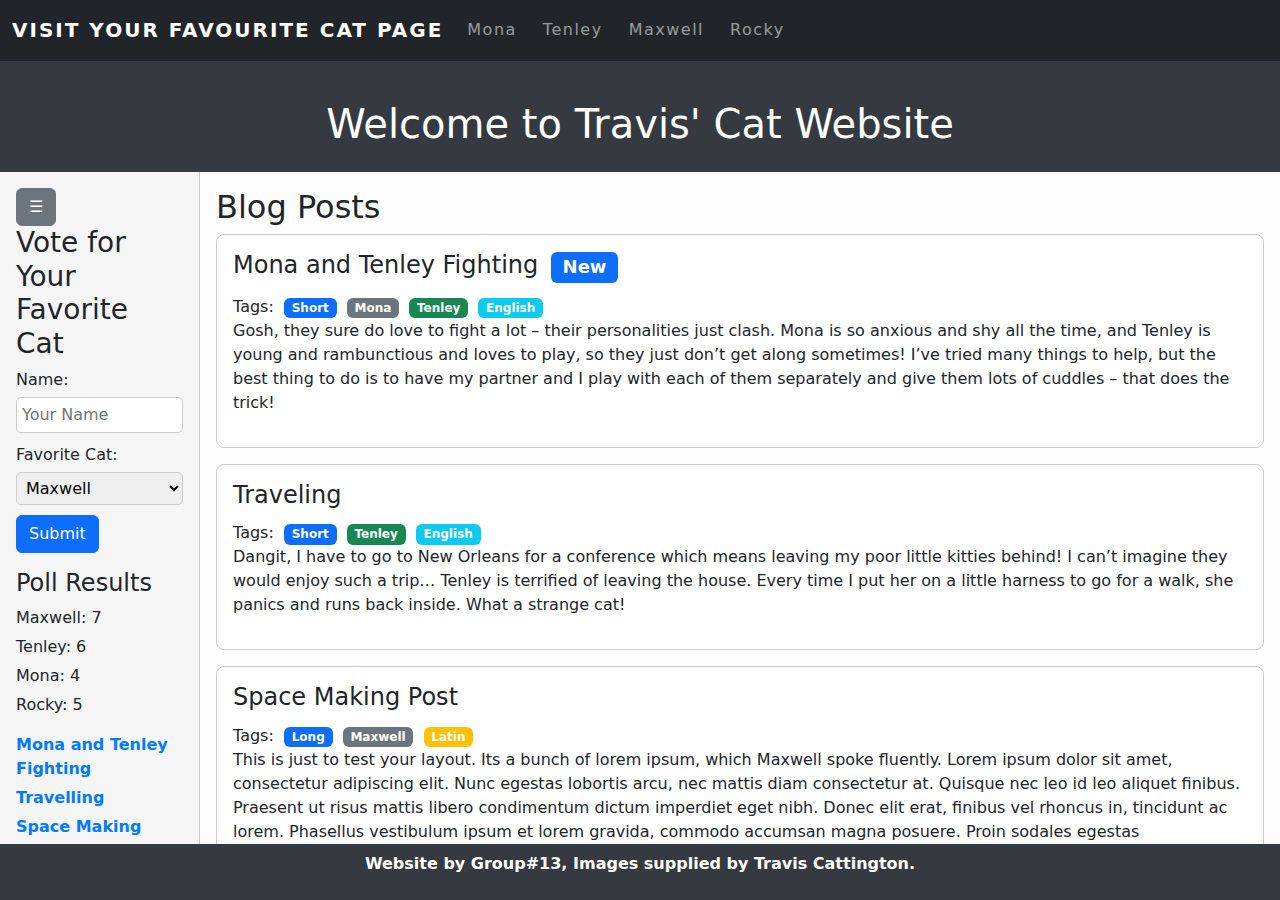
<file: index.html>
<!DOCTYPE html>
<html lang="en">
<head>
    <meta charset="UTF-8">
    <meta name="viewport" content="width=device-width, initial-scale=1.0">
    <title>Travis' Cats</title>
    <link rel="stylesheet" href="css/index.css"> <!-- css file for styling-->
    <link href="https://cdn.jsdelivr.net/npm/bootstrap@5.3.3/dist/css/bootstrap.min.css" rel="stylesheet" integrity="sha384-QWTKZyjpPEjISv5WaRU9OFeRpok6YctnYmDr5pNlyT2bRjXh0JMhjY6hW+ALEwIH" crossorigin="anonymous">
</head>
<body>
    <header>
        <h1>Welcome to Travis' Cat Website</h1>     
    </header>
    <aside class="sidebar">
        <!-- Sidebar Toggle Button -->
        <button class="btn btn-secondary toggle-btn" type="button" data-bs-toggle="collapse" data-bs-target="#sidebarContent" aria-expanded="false" aria-controls="sidebarContent">
            ☰
        </button>
        <!-- Sidebar Content -->
        <div id="sidebarContent" class="collapse show">
            <form id="poll-form">
                <h3>Vote for Your Favorite Cat</h3>
                <label for="user-name">Name:</label>
                <input type="text" id="user-name" placeholder="Your Name">
                <label for="favorite-cat">Favorite Cat:</label>
                <select id="favorite-cat">
                    <option value="Maxwell">Maxwell</option>
                    <option value="Tenley">Tenley</option>
                    <option value="Mona">Mona</option>
                    <option value="Rocky">Rocky</option>
                </select>
                <button type="button" class="btn btn-primary" onclick="submitPoll()">Submit</button>
            </form>
            <div id="message-box"></div>
            <div id="poll-results">
                <h4>Poll Results</h4>
                <ul id="results-list"></ul>
            </div>
            <nav class="main-navigation" aria-label="Main Navigation">
                <ul>
                    <li><a href="#blog">Mona and Tenley Fighting</a></li>
                    <li><a href="#travelling">Travelling</a></li>
                    <li><a href="#space">Space Making Post</a></li>
                </ul>
            </nav>
        </div>
    </aside>
    
    <main class="content">
        <!-- navbar -->
        <nav class="navbar navbar-expand-lg navbar-dark bg-dark fixed-top  ">
            <div class="container-fluid">
              <a class="navbar-brand" href="#">VISIT YOUR FAVOURITE CAT PAGE</a>
              <button class="navbar-toggler" type="button" data-bs-toggle="collapse" data-bs-target="#navbarSupportedContent" aria-controls="navbarSupportedContent" aria-expanded="false" aria-label="Toggle navigation">
                <span class="navbar-toggler-icon"></span>
              </button>
              <div class="collapse navbar-collapse" id="navbarSupportedContent">
                <ul class="navbar-nav me-auto mb-2 mb-lg-0">
                  <li class="nav-item">
                    <a href="mona.html" class="button  nav-link">Mona</a>
                  </li>
                  <li class="nav-item">
                    <a href="tenley.html" class="button  nav-link">Tenley</a>
                  </li>
                  <li class="nav-item">
                    <a href="maxwell.html" class="button nav-link">Maxwell</a>
                  </li>
                  <li class="nav-item">
                    <a href="rocky.html" class="button  nav-link">Rocky</a>
                  </li>
                </ul>
              </div>
            </div>
          </nav>
        <!-- main content -->  
        <section id="blog">
        <h2>Blog Posts</h2>
        <article class="post">
            <h3>Mona and Tenley Fighting <span class="badge bg-primary">New</span></h3>
            <div >
                Tags: 
                <span class="badge bg-primary">Short</span>
                <span class="badge bg-secondary">Mona</span>
                <span class="badge bg-success">Tenley</span>
                <span class="badge bg-info">English</span>
            </div>
            <p>Gosh, they sure do love to fight a lot – their personalities just clash. Mona is so anxious and shy all the time, and Tenley is young and rambunctious and loves to play, so they just don’t get along sometimes! I’ve tried many things to help, but the best thing to do is to have my partner and I play with each of them separately and give them lots of cuddles – that does the trick!</p>
        </article>
    </section>
    <section id="travelling"> 
        <div class="post">
            <h3>Traveling</h3>
            <div >
                Tags: 
                <span class="badge bg-primary">Short</span>
                <span class="badge bg-success">Tenley</span>
                <span class="badge bg-info">English</span>
            </div>
            <p>Dangit, I have to go to New Orleans for a conference which means leaving my poor little kitties behind! I can’t imagine they would enjoy such a trip… Tenley is terrified of leaving the house. Every time I put her on a little harness to go for a walk, she panics and runs back inside. What a strange cat!</p>
        </div>
    </section> 
    <section id="space">
        <div class="post">
            <h3>Space Making Post</h3>
            <div class="blog-tags">
                Tags: 
                <span class="badge bg-primary">Long</span>
                <span class="badge bg-secondary">Maxwell</span>
                <span class="badge bg-warning">Latin</span>
            </div>
            <p>This is just to test your layout. Its a bunch of lorem ipsum, which Maxwell spoke fluently.
                Lorem ipsum dolor sit amet, consectetur adipiscing elit. Nunc egestas lobortis arcu, nec mattis diam consectetur at. Quisque nec leo id leo aliquet finibus. Praesent ut risus mattis libero condimentum dictum imperdiet eget nibh. Donec elit erat, finibus vel rhoncus in, tincidunt ac lorem. Phasellus vestibulum ipsum et lorem gravida, commodo accumsan magna posuere. Proin sodales egestas pellentesque. Pellentesque habitant morbi tristique senectus et netus et malesuada fames ac turpis egestas. Etiam a nibh at est condimentum porttitor ut quis est. Donec accumsan lobortis purus, eget rhoncus tellus varius lacinia. Suspendisse potenti. Sed mollis egestas tempus. Duis a lectus libero. Nam sed est turpis. Nunc justo arcu, feugiat quis elit eu, cursus euismod mi. Curabitur rutrum nisl libero, in elementum neque volutpat euismod. Mauris semper sollicitudin purus nec tempus.
                Ut mattis nulla sem, ac tristique est aliquam et. Maecenas lorem velit, ornare quis aliquam sed, viverra vitae diam. Duis et sem mi. Praesent pretium nisi interdum, ullamcorper nisl non, pharetra orci. Vestibulum ante ipsum primis in faucibus orci luctus et ultrices posuere cubilia curae; Integer ullamcorper sit amet quam ac tincidunt. Proin eget faucibus nisi. Donec finibus facilisis felis non consectetur. Aliquam quis volutpat tellus, vitae condimentum urna. Praesent vitae augue fringilla, pretium eros vel, ultrices lectus.
                Nunc eleifend mauris quam, sed vulputate ante semper vitae. Interdum et malesuada fames ac ante ipsum primis in faucibus. Curabitur varius ex et ante viverra, vel fringilla quam luctus. Lorem ipsum dolor sit amet, consectetur adipiscing elit. Donec quis libero non purus hendrerit tempor. Nullam libero ante, dictum et eros nec, iaculis tempus dolor. Praesent sit amet mollis velit. Suspendisse aliquet convallis sapien, ut pretium magna iaculis vitae. Donec lobortis nibh et lorem pellentesque luctus.
                Duis et augue laoreet, pellentesque metus in, bibendum nulla. Fusce ut ante leo. Sed ullamcorper felis at eros facilisis, nec dignissim eros lobortis. Pellentesque nec luctus lorem, sit amet facilisis sapien. Vivamus et massa tempor, mollis risus sit amet, elementum ipsum. Aliquam massa quam, maximus vitae congue ac, pretium a sapien. Nullam faucibus neque a libero feugiat pharetra. In quis turpis eu metus pharetra volutpat. Mauris nisi felis, hendrerit sit amet erat at, interdum lobortis nisi. Maecenas at nulla at eros varius vehicula. Mauris mollis sem orci, vel fermentum dui aliquet a. Etiam tristique sit amet velit eget iaculis. In ultrices volutpat dignissim. In mollis eros at ipsum convallis tempor. Fusce at orci ac mi elementum sollicitudin.</p>
        </div>
    </section>
    </main>
    <!-- footer -->
    <footer>
        <p>Website by Group#13, Images supplied by Travis Cattington.</p>
    </footer>
    <script src="js/index.js"></script> <!-- javascript file-->
    <script src="https://cdn.jsdelivr.net/npm/bootstrap@5.3.3/dist/js/bootstrap.bundle.min.js"></script>

</body>
</html>
</file>
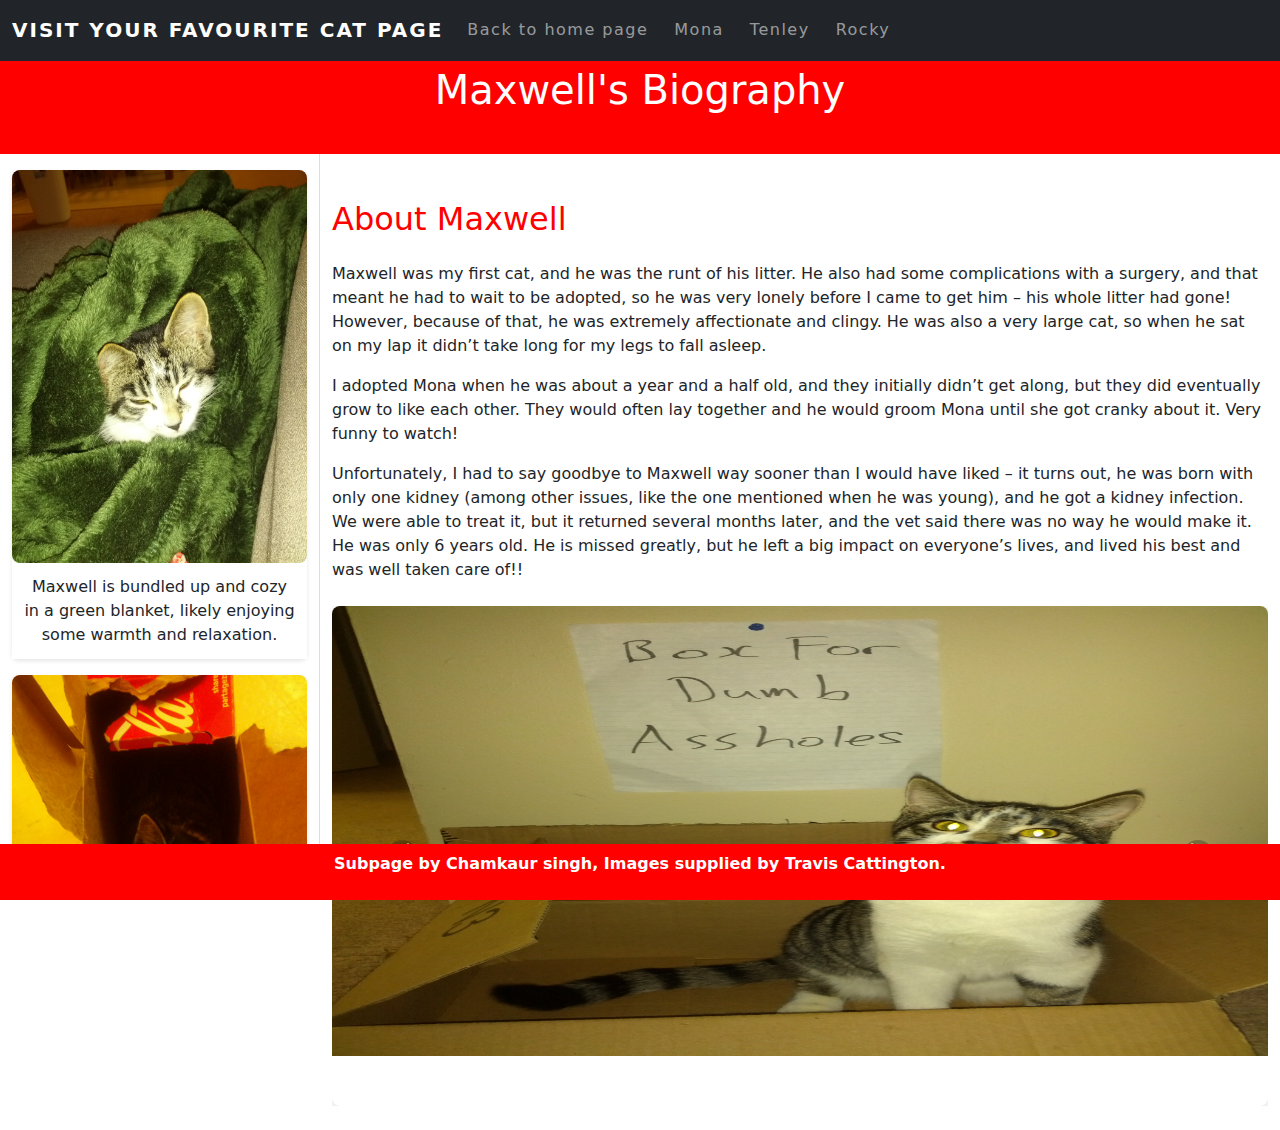
<file: maxwell.html>
<!DOCTYPE html>
<html lang="en">
<head>
    <meta charset="UTF-8">
    <meta name="viewport" content="width=device-width, initial-scale=1.0">
    <title>Maxwell's Biography</title>
    <link rel="stylesheet" href="css/maxwell.css">
    <link href="https://cdn.jsdelivr.net/npm/bootstrap@5.3.3/dist/css/bootstrap.min.css" rel="stylesheet" integrity="sha384-QWTKZyjpPEjISv5WaRU9OFeRpok6YctnYmDr5pNlyT2bRjXh0JMhjY6hW+ALEwIH" crossorigin="anonymous">
</head>
<body>
    <header >
        <h1 class="text-center text-white py-3">Maxwell's Biography</h1>
    </header>
    <div class="container-fluid ">
        <div class="row">
            <!-- Sidebar -->
            <aside class="col-3 col-md-3 sidebar">
                <div class="card mb-3">
                    <img src="images/Maxwell/maxwell1.jpg" class="card-img-top" alt="Maxwell is bundled up and cozy in a green blanket.">
                    <div class="card-body">
                        <p class="card-text">Maxwell is bundled up and cozy in a green blanket, likely enjoying some warmth and relaxation.</p>
                    </div>
                </div>
                <div class="card mb-3">
                    <img src="images/Maxwell/maxwell2.jpg" class="card-img-top" alt=" Maxwell is inside a soda box, probably playing or hiding.">
                    <div class="card-body">
                        <p class="card-text">Maxwell is inside a soda box, probably playing or hiding. Cats love exploring small, enclosed spaces for fun and comfort.</p>
                    </div>
                </div>
                <div class="card mb-3">
                    <img src="images/Maxwell/maxwell3.jpg" class="card-img-top" alt="Maxwell is lying in a sink ">
                    <div class="card-body">
                        <p class="card-text">Maxwell is lying in a sink while interacting with an object (possibly a brush or wooden piece) being offered by a hand.</p>
                    </div>
                </div>
            </aside>

            <!-- Main Content -->
            <main class="col-9 col-md-9">
                <!--navbar -->
                <nav class="navbar navbar-expand-lg navbar-dark bg-dark fixed-top  ">
                    <div class="container-fluid">
                      <a class="navbar-brand" href="#">VISIT YOUR FAVOURITE CAT PAGE</a>
                      <button class="navbar-toggler" type="button" data-bs-toggle="collapse" data-bs-target="#navbarSupportedContent" aria-controls="navbarSupportedContent" aria-expanded="false" aria-label="Toggle navigation">
                        <span class="navbar-toggler-icon"></span>
                      </button>
                      <div class="collapse navbar-collapse" id="navbarSupportedContent">
                        <ul class="navbar-nav me-auto mb-2 mb-lg-0">
                            <li class="nav-item">
                                <a href="index.html" class="button  nav-link">Back to home page</a>
                              </li>
                          <li class="nav-item">
                            <a href="mona.html" class="button nav-link">Mona</a>
                          </li>
                          <li class="nav-item">
                            <a href="tenley.html" class="button nav-link">Tenley</a>
                          </li>
                          <li class="nav-item">
                            <a href="rocky.html" class="button  nav-link">Rocky</a>
                          </li>
                        </ul>
                      </div>
                    </div>
                  </nav>
                <section class="mb-4">
                    <h2>About Maxwell</h2>
                    <p>Maxwell was my first cat, and he was the runt of his litter. He also had some complications with a surgery, and that meant he had to wait to be adopted, so he was very lonely before I came to get him – his whole litter had gone! However, because of that, he was extremely affectionate and clingy. He was also a very large cat, so when he sat on my lap it didn’t take long for my legs to fall asleep.</p>
                    <p>I adopted Mona when he was about a year and a half old, and they initially didn’t get along, but they did eventually grow to like each other. They would often lay together and he would groom Mona until she got cranky about it. Very funny to watch!</p>
                    <p>Unfortunately, I had to say goodbye to Maxwell way sooner than I would have liked – it turns out, he was born with only one kidney (among other issues, like the one mentioned when he was young), and he got a kidney infection. We were able to treat it, but it returned several months later, and the vet said there was no way he would make it. He was only 6 years old. He is missed greatly, but he left a big impact on everyone’s lives, and lived his best and was well taken care of!!</p>
                </section>

                <!-- Bootstrap Carousel -->
                <div id="monaCarousel" class="carousel slide" data-bs-ride="carousel">
                    <div class="carousel-inner">
                        <div class="carousel-item active">
                            <img src="images/Maxwell/maxwell4.jpg" class="d-block w-100" alt="Maxwell is sitting in a cardboard box beneath a humorous sign">
                        </div>
                        <div class="carousel-item">
                            <img src="images/Maxwell/maxwell5.jpg" class="d-block w-100" alt="Maxwell is peeking its head out of a hole in a cardboard box.">
                        </div>
                        <div class="carousel-item">
                            <img src="images/Maxwell/maxwell6.jpg" class="d-block w-100" alt="Maxwell is sitting on the floor near a wall, looking calm and possibly observing its surroundings.">
                        </div>
                    </div>
                    <button class="carousel-control-prev" type="button" data-bs-target="#monaCarousel" data-bs-slide="prev">
                        <span class="carousel-control-prev-icon" aria-hidden="true"></span>
                        <span class="visually-hidden">Previous</span>
                    </button>
                    <button class="carousel-control-next" type="button" data-bs-target="#monaCarousel" data-bs-slide="next">
                        <span class="carousel-control-next-icon" aria-hidden="true"></span>
                        <span class="visually-hidden">Next</span>
                    </button>
                </div>
            </main>
        </div>
    </div>
<!--footer -->
    <footer class="text-white text-center py-2">
        <p>Subpage by Chamkaur singh, Images supplied by Travis Cattington.</p>
    </footer>
    <script src="https://cdn.jsdelivr.net/npm/bootstrap@5.3.3/dist/js/bootstrap.bundle.min.js"></script>
</body>
</html>
</file>
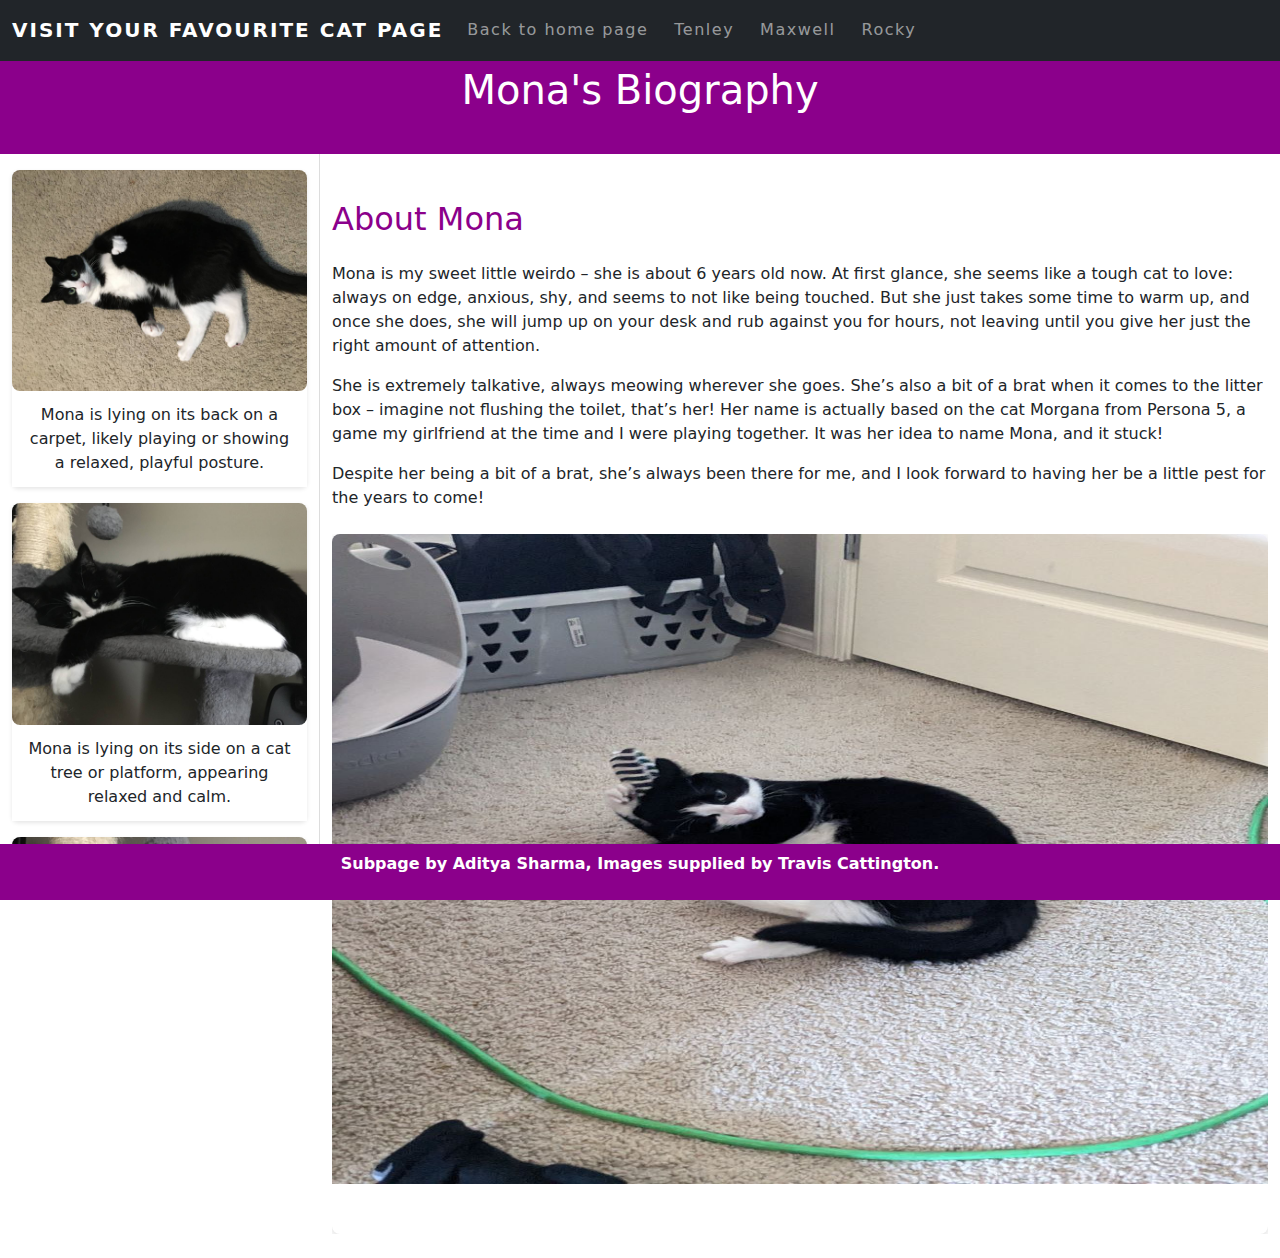
<file: mona.html>
<!DOCTYPE html>
<html lang="en">
<head>
    <meta charset="UTF-8">
    <meta name="viewport" content="width=device-width, initial-scale=1.0">
    <title>Mona's Biography</title>
    <link rel="stylesheet" href="css/mona.css">
    <link href="https://cdn.jsdelivr.net/npm/bootstrap@5.3.3/dist/css/bootstrap.min.css" rel="stylesheet" integrity="sha384-QWTKZyjpPEjISv5WaRU9OFeRpok6YctnYmDr5pNlyT2bRjXh0JMhjY6hW+ALEwIH" crossorigin="anonymous">
</head>
<body>
    <header >
        <h1 class="text-center text-white py-3">Mona's Biography</h1>
    </header>
    <div class="container-fluid ">
        <div class="row">
            <!-- Sidebar -->
            <aside class="col-3 col-md-3 sidebar">
                <div class="card mb-3">
                    <img src="images/Mona/mona1.jpg" class="card-img-top" alt="Mona is lying on its back on a carpet">
                    <div class="card-body">
                        <p class="card-text">Mona is lying on its back on a carpet, likely playing or showing a relaxed, playful posture.</p>
                    </div>
                </div>
                <div class="card mb-3">
                    <img src="images/Mona/mona2.jpg" class="card-img-top" alt="Mona is lying on its side on a cat tree or platform">
                    <div class="card-body">
                        <p class="card-text">Mona is lying on its side on a cat tree or platform, appearing relaxed and calm.</p>
                    </div>
                </div>
                <div class="card mb-3">
                    <img src="images/Mona/mona3.jpg" class="card-img-top" alt="Mona is resting its head on the surface of the cat tree.">
                    <div class="card-body">
                        <p class="card-text">Mona is resting its head on the surface of the cat tree. It looks very relaxed, possibly sleepy or just chilling.</p>
                    </div>
                </div>
            </aside>

            <!-- Main Content -->
            <main class="col-9 col-md-9">
                <!--navbar -->
                <nav class="navbar navbar-expand-lg navbar-dark bg-dark fixed-top  ">
                    <div class="container-fluid">
                      <a class="navbar-brand" href="#">VISIT YOUR FAVOURITE CAT PAGE</a>
                      <button class="navbar-toggler" type="button" data-bs-toggle="collapse" data-bs-target="#navbarSupportedContent" aria-controls="navbarSupportedContent" aria-expanded="false" aria-label="Toggle navigation">
                        <span class="navbar-toggler-icon"></span>
                      </button>
                      <div class="collapse navbar-collapse" id="navbarSupportedContent">
                        <ul class="navbar-nav me-auto mb-2 mb-lg-0">
                          <li class="nav-item">
                            <a href="index.html" class="button  nav-link">Back to home page</a>
                          </li>
                          <li class="nav-item">
                            <a href="tenley.html" class="button  nav-link">Tenley</a>
                          </li>
                          <li class="nav-item">
                            <a href="maxwell.html" class="button  nav-link">Maxwell</a>
                          </li>
                          <li class="nav-item">
                            <a href="rocky.html" class="button  nav-link">Rocky</a>
                          </li>
                        </ul>
                      </div>
                    </div>
                  </nav>
                <section class="mb-4">
                    <h2>About Mona</h2>
                    <p>Mona is my sweet little weirdo – she is about 6 years old now. At first glance, she seems like a tough cat to love: always on edge, anxious, shy, and seems to not like being touched. But she just takes some time to warm up, and once she does, she will jump up on your desk and rub against you for hours, not leaving until you give her just the right amount of attention.</p>
                    <p>She is extremely talkative, always meowing wherever she goes. She’s also a bit of a brat when it comes to the litter box – imagine not flushing the toilet, that’s her! Her name is actually based on the cat Morgana from Persona 5, a game my girlfriend at the time and I were playing together. It was her idea to name Mona, and it stuck!</p>
                    <p>Despite her being a bit of a brat, she’s always been there for me, and I look forward to having her be a little pest for the years to come!</p>
                </section>

                <!-- Bootstrap Carousel -->
                <div id="monaCarousel" class="carousel slide" data-bs-ride="carousel">
                    <div class="carousel-inner">
                        <div class="carousel-item active">
                            <img src="images/Mona/mona4.jpg" class="d-block w-100" alt="Mona appears to be grooming itself, possibly licking or scratching its paw">
                         </div>
                        <div class="carousel-item">
                            <img src="images/Mona/mona5.jpg" class="d-block w-100" alt="Mona  is lounging on top of a computer case.">
                        </div>
                        <div class="carousel-item">
                            <img src="images/Mona/mona6.jpg" class="d-block w-100" alt="Mona looking relaxed an open box">
                        </div>
                    </div>
                    <button class="carousel-control-prev" type="button" data-bs-target="#monaCarousel" data-bs-slide="prev">
                        <span class="carousel-control-prev-icon" aria-hidden="true"></span>
                        <span class="visually-hidden">Previous</span>
                    </button>
                    <button class="carousel-control-next" type="button" data-bs-target="#monaCarousel" data-bs-slide="next">
                        <span class="carousel-control-next-icon" aria-hidden="true"></span>
                        <span class="visually-hidden">Next</span>
                    </button>
                </div>
            </main>
        </div>
    </div>
<!--footer -->
    <footer class="text-white text-center py-2">
        <p>Subpage by Aditya Sharma, Images supplied by Travis Cattington.</p>
    </footer>
    <script src="https://cdn.jsdelivr.net/npm/bootstrap@5.3.3/dist/js/bootstrap.bundle.min.js"></script>
</body>
</html>
</file>
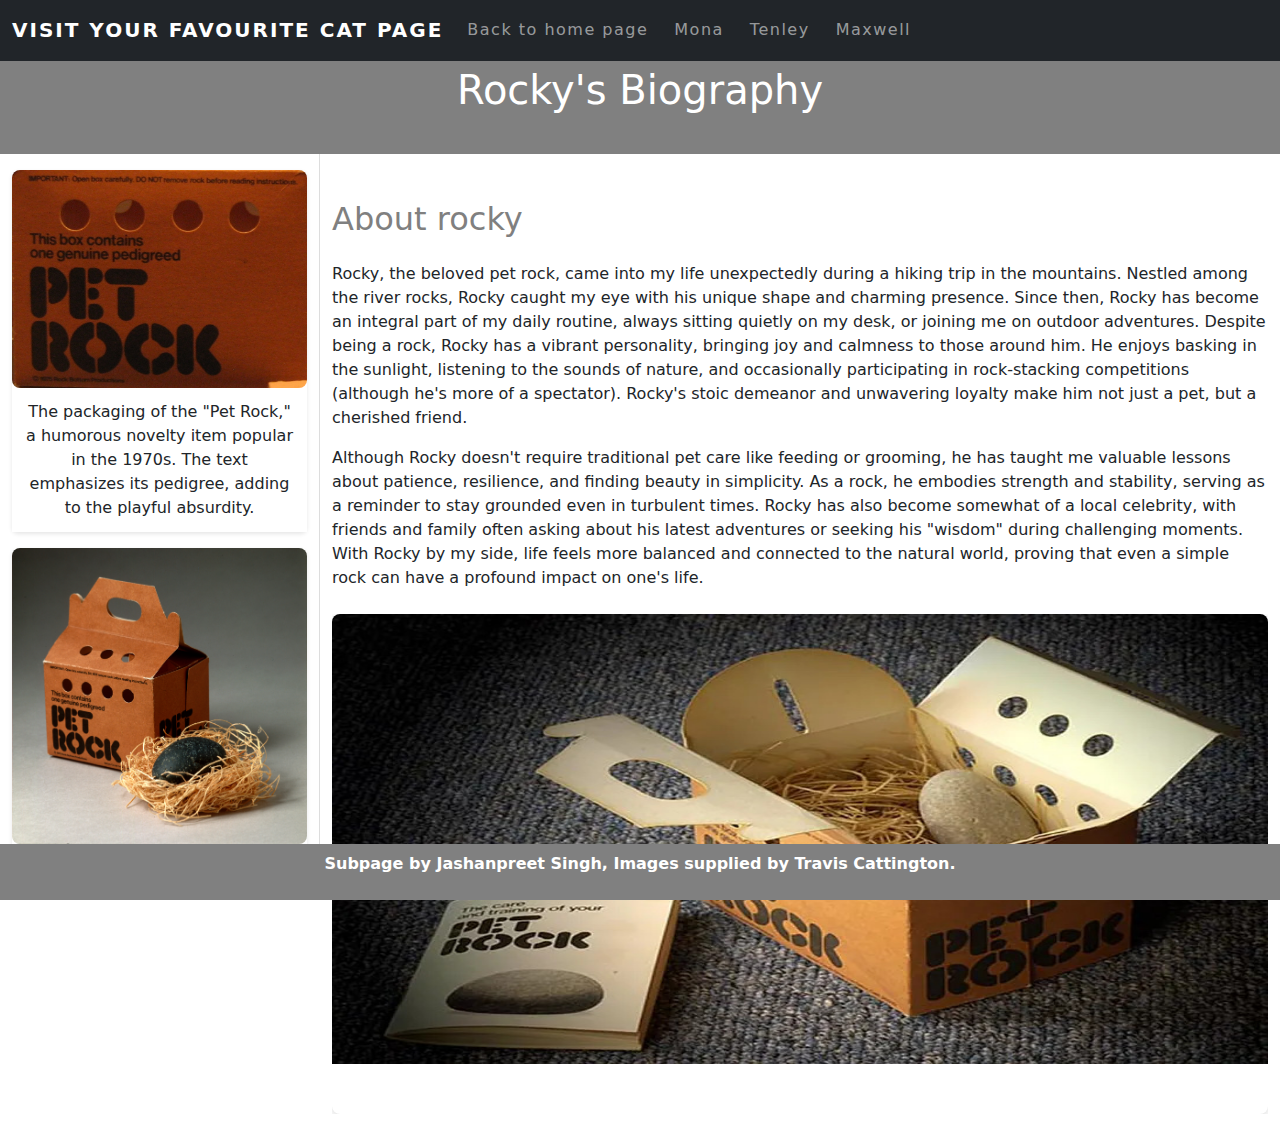
<file: rocky.html>
<!DOCTYPE html>
<html lang="en">
<head>
    <meta charset="UTF-8">
    <meta name="viewport" content="width=device-width, initial-scale=1.0">
    <title>Rocky's Biography</title>
    <link rel="stylesheet" href="css/rocky.css">
    <link href="https://cdn.jsdelivr.net/npm/bootstrap@5.3.3/dist/css/bootstrap.min.css" rel="stylesheet" integrity="sha384-QWTKZyjpPEjISv5WaRU9OFeRpok6YctnYmDr5pNlyT2bRjXh0JMhjY6hW+ALEwIH" crossorigin="anonymous">
</head>
<body>
    <header >
        <h1 class="text-center text-white py-3">Rocky's Biography</h1>
    </header>
    <div class="container-fluid ">
        <div class="row">
            <!-- Sidebar -->
            <aside class="col-3 col-md-3 sidebar">
                <div class="card mb-3">
                    <img src="images/Rocky/rocky_1.jpg" class="card-img-top" alt="The packaging of the Pet Rock.">
                    <div class="card-body">
                        <p class="card-text">The packaging of the "Pet Rock," a humorous novelty item popular in the 1970s. The text emphasizes its pedigree, adding to the playful absurdity.</p>
                    </div>
                </div>
                <div class="card mb-3">
                    <img src="images/Rocky/rocky_2.jpg" class="card-img-top" alt="The Pet Rock outside its box, resting in a bed of straw.">
                    <div class="card-body">
                        <p class="card-text">The Pet Rock outside its box, resting in a bed of straw. This presentation mimics how live pets are often displayed, further adding to the humor.</p>
                    </div>
                </div>
                <div class="card mb-3">
                    <img src="images/Rocky/rocky_3.jpg" class="card-img-top" alt="A family of Pet Rocks. ">
                    <div class="card-body">
                        <p class="card-text"> A "family" of Pet Rocks with googly eyes arranged on a miniature couch, showing a creative and amusing way people personalize their Pet Rocks, treating them like adorable companions.</p>
                    </div>
                </div>
            </aside>

            <!-- Main Content -->
            <main class="col-9 col-md-9">
                <!--navbar -->
                <nav class="navbar navbar-expand-lg navbar-dark bg-dark fixed-top  ">
                    <div class="container-fluid">
                      <a class="navbar-brand" href="#">VISIT YOUR FAVOURITE CAT PAGE</a>
                      <button class="navbar-toggler" type="button" data-bs-toggle="collapse" data-bs-target="#navbarSupportedContent" aria-controls="navbarSupportedContent" aria-expanded="false" aria-label="Toggle navigation">
                        <span class="navbar-toggler-icon"></span>
                      </button>
                      <div class="collapse navbar-collapse" id="navbarSupportedContent">
                        <ul class="navbar-nav me-auto mb-2 mb-lg-0">
                          <li class="nav-item">
                            <a href="index.html" class="button  nav-link">Back to home page</a>
                          </li>
                          <li class="nav-item">
                            <a href="mona.html" class="button  nav-link">Mona</a>
                          </li>
                          <li class="nav-item">
                            <a href="tenley.html" class="button  nav-link">Tenley</a>
                          </li>
                          <li class="nav-item">
                            <a href="maxwell.html" class="button  nav-link">Maxwell</a>
                          </li>
                        </ul>
                      </div>
                    </div>
                  </nav>
                <section class="mb-4">
                    <h2>About rocky</h2>
                    <p>Rocky, the beloved pet rock, came into my life unexpectedly during a hiking trip in the mountains. Nestled among the river rocks, Rocky caught my eye with his unique shape and charming presence. Since then, Rocky has become an integral part of my daily routine, always sitting quietly on my desk, or joining me on outdoor adventures. Despite being a rock, Rocky has a vibrant personality, bringing joy and calmness to those around him. He enjoys basking in the sunlight, listening to the sounds of nature, and occasionally participating in rock-stacking competitions (although he's more of a spectator). Rocky's stoic demeanor and unwavering loyalty make him not just a pet, but a cherished friend.</p>
                    <p>Although Rocky doesn't require traditional pet care like feeding or grooming, he has taught me valuable lessons about patience, resilience, and finding beauty in simplicity. As a rock, he embodies strength and stability, serving as a reminder to stay grounded even in turbulent times. Rocky has also become somewhat of a local celebrity, with friends and family often asking about his latest adventures or seeking his "wisdom" during challenging moments. With Rocky by my side, life feels more balanced and connected to the natural world, proving that even a simple rock can have a profound impact on one's life.</p>
                </section>

                <!-- Bootstrap Carousel -->
                <div id="monaCarousel" class="carousel slide" data-bs-ride="carousel">
                    <div class="carousel-inner">
                        <div class="carousel-item active">
                            <img src="images/Rocky/rocky_4.jpg" class="d-block w-100" alt="A boxed Pet Rock with its accompanying manual,The Care and Training of Your Pet Rock. This satirical booklet humorously mimics guides for real pets, emphasizing the novelty and playful nature of the product.">
                         </div>
                        <div class="carousel-item">
                            <img src="images/Rocky/rocky_5.jpg" class="d-block w-100" alt="A close-up of a simple rock, likely representing a Pet Rock.Its smooth, rounded surface makes it visually appealing and ideal for this quirky concept.">
                        </div>
                        <div class="carousel-item">
                            <img src="images/Rocky/rocky_6.jpg" class="d-block w-100" alt=" Another close-up of a smooth, rounded rock, showcasing the simplicity and uniformity of these pets">
                        </div>
                    </div>
                    <button class="carousel-control-prev" type="button" data-bs-target="#monaCarousel" data-bs-slide="prev">
                        <span class="carousel-control-prev-icon" aria-hidden="true"></span>
                        <span class="visually-hidden">Previous</span>
                    </button>
                    <button class="carousel-control-next" type="button" data-bs-target="#monaCarousel" data-bs-slide="next">
                        <span class="carousel-control-next-icon" aria-hidden="true"></span>
                        <span class="visually-hidden">Next</span>
                    </button>
                </div>
            </main>
        </div>
    </div>
<!--footer -->
    <footer class="text-white text-center py-2">
        <p>Subpage by Jashanpreet Singh, Images supplied by Travis Cattington.</p>
    </footer>
    <script src="https://cdn.jsdelivr.net/npm/bootstrap@5.3.3/dist/js/bootstrap.bundle.min.js"></script>
</body>
</html>
</file>
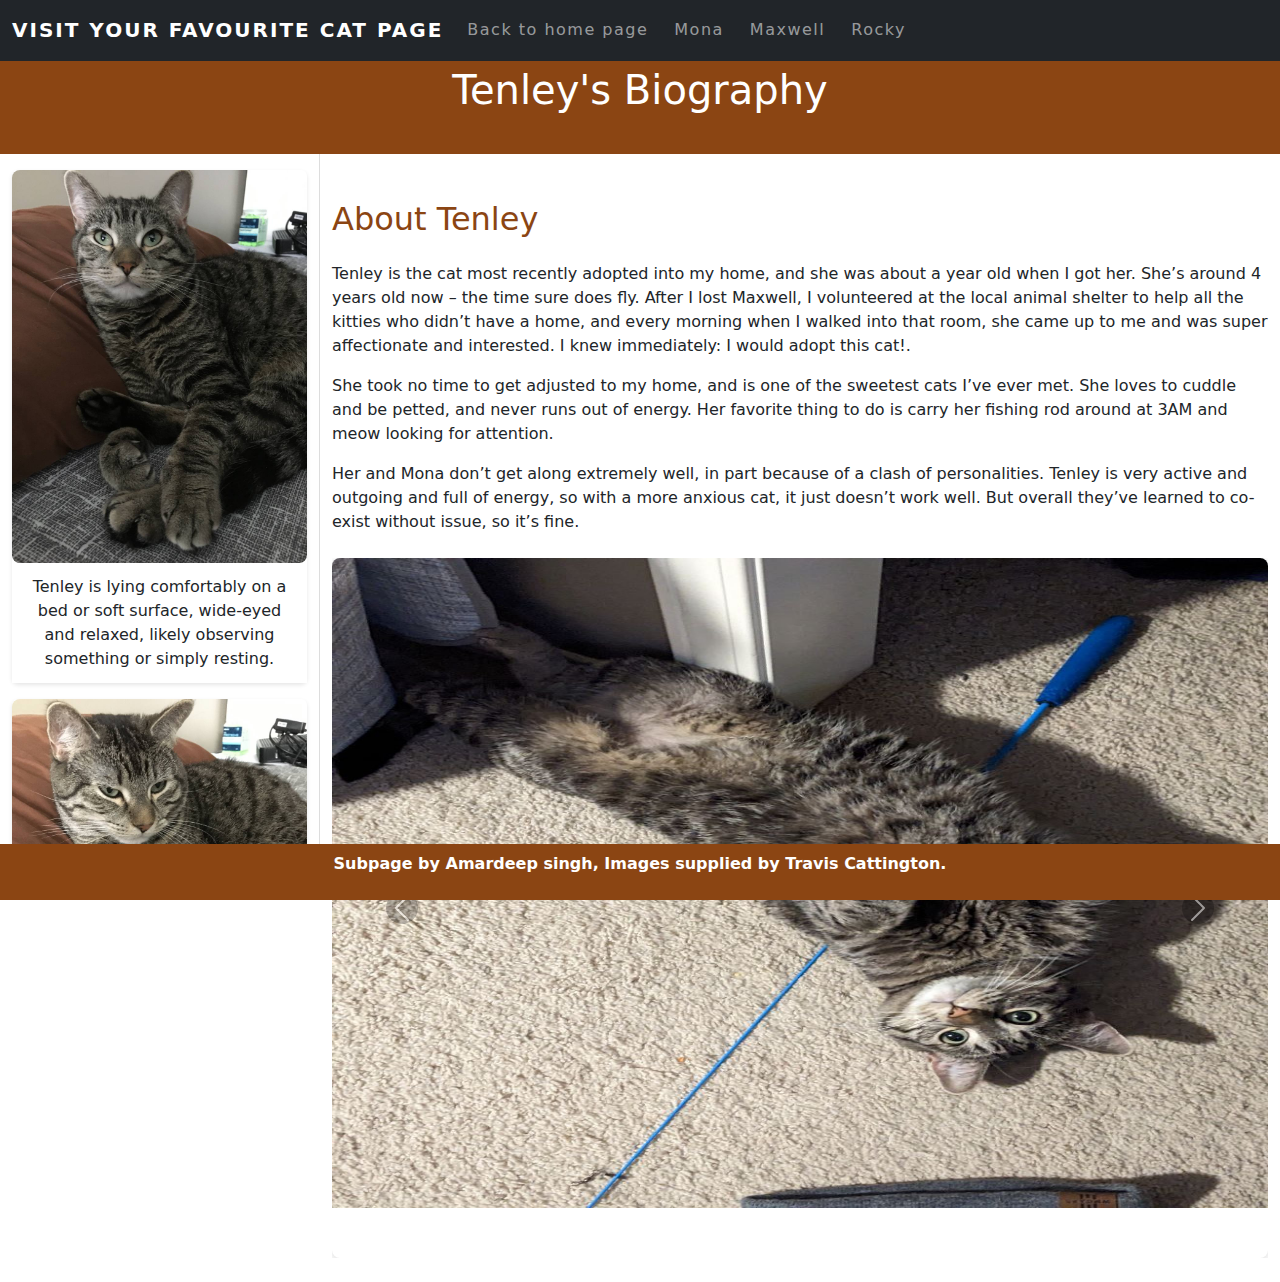
<file: tenley.html>
<!DOCTYPE html>
<html lang="en">
<head>
    <meta charset="UTF-8">
    <meta name="viewport" content="width=device-width, initial-scale=1.0">
    <title>tenley's Biography</title>
    <link rel="stylesheet" href="css/tenley.css">
    <link href="https://cdn.jsdelivr.net/npm/bootstrap@5.3.3/dist/css/bootstrap.min.css" rel="stylesheet" integrity="sha384-QWTKZyjpPEjISv5WaRU9OFeRpok6YctnYmDr5pNlyT2bRjXh0JMhjY6hW+ALEwIH" crossorigin="anonymous">
</head>
<body>
    <header  >
        <h1 class="text-center text-white py-3">Tenley's Biography</h1>
    </header>
    <div class="container-fluid ">
        <div class="row">
            <!-- Sidebar -->
            <aside class="col-3 col-md-3 sidebar">
                <div class="card mb-3">
                    <img src="images/Tenley/tenley1.jpg" class="card-img-top" alt="Tenley is lying comfortably on a bed.">
                    <div class="card-body">
                        <p class="card-text">Tenley is lying comfortably on a bed or soft surface, wide-eyed and relaxed, likely observing something or simply resting.</p>
                    </div>
                </div>
                <div class="card mb-3">
                    <img src="images/Tenley/tenley2.jpg" class="card-img-top" alt="Tenley looks a little sleepy">
                    <div class="card-body">
                        <p class="card-text">Tenley looks a little sleepy or indifferent, still resting on the same spot. The expression gives off calm but slightly unimpressed vibes.</p>
                    </div>
                </div>
                <div class="card mb-3">
                    <img src="images/Tenley/tenley3.jpg" class="card-img-top" alt="Tenley is curled up and appears to be sleeping.">
                    <div class="card-body">
                        <p class="card-text">Tenley is curled up and appears to be sleeping or resting peacefully, covering part of their face with a paw.
                        </p>
                    </div>
                </div>
            </aside>

            <!-- Main Content -->
            <main class="col-9 col-md-9">
                <!--navbar -->
                <nav class="navbar navbar-expand-lg navbar-dark bg-dark fixed-top  ">
                    <div class="container-fluid">
                      <a class="navbar-brand" href="#">VISIT YOUR FAVOURITE CAT PAGE</a>
                      <button class="navbar-toggler" type="button" data-bs-toggle="collapse" data-bs-target="#navbarSupportedContent" aria-controls="navbarSupportedContent" aria-expanded="false" aria-label="Toggle navigation">
                        <span class="navbar-toggler-icon"></span>
                      </button>
                      <div class="collapse navbar-collapse" id="navbarSupportedContent">
                        <ul class="navbar-nav me-auto mb-2 mb-lg-0">
                          <li class="nav-item">
                            <a href="index.html" class="button  nav-link">Back to home page</a>
                          </li>
                          <li class="nav-item">
                            <a href="mona.html" class="button  nav-link">Mona</a>
                          </li>
                          <li class="nav-item">
                            <a href="maxwell.html" class="button  nav-link">Maxwell</a>
                          </li>
                          <li class="nav-item">
                            <a href="rocky.html" class="button  nav-link">Rocky</a>
                          </li>
                        </ul>
                      </div>
                    </div>
                  </nav>
                <section class="mb-4">
                    <h2>About Tenley</h2>
                    <p>Tenley is the cat most recently adopted into my home, and she was about a year old when I got her. She’s around 4 years old now – the time sure does fly. After I lost Maxwell, I volunteered at the local animal shelter to help all the kitties who didn’t have a home, and every morning when I walked into that room, she came up to me and was super affectionate and interested. I knew immediately: I would adopt this cat!.</p>
                    <p>She took no time to get adjusted to my home, and is one of the sweetest cats I’ve ever met. She loves to cuddle and be petted, and never runs out of energy. Her favorite thing to do is carry her fishing rod around at 3AM and meow looking for attention.</p>
                    <p>Her and Mona don’t get along extremely well, in part because of a clash of personalities. Tenley is very active and outgoing and full of energy, so with a more anxious cat, it just doesn’t work well. But overall they’ve learned to co-exist without issue, so it’s fine.</p>
                </section>

                <!-- Bootstrap Carousel -->
                <div id="monaCarousel" class="carousel slide" data-bs-ride="carousel">
                    <div class="carousel-inner">
                        <div class="carousel-item active">
                            <img src="images/Tenley/tenley4.jpg" class="d-block w-100" alt="Tenley is lying upside down on the floor in a playful pose">
                         </div>
                        <div class="carousel-item">
                            <img src="images/Tenley/tenley5.jpg" class="d-block w-100" alt="Tenley is sitting on a bed, looking calm and curious.">
                        </div>
                        <div class="carousel-item">
                            <img src="images/Tenley/tenley6.jpg" class="d-block w-100" alt="Tenley is perched elegantly on a surface near a TV.">
                        </div>
                    </div>
                    <button class="carousel-control-prev" type="button" data-bs-target="#monaCarousel" data-bs-slide="prev">
                        <span class="carousel-control-prev-icon" aria-hidden="true"></span>
                        <span class="visually-hidden">Previous</span>
                    </button>
                    <button class="carousel-control-next" type="button" data-bs-target="#monaCarousel" data-bs-slide="next">
                        <span class="carousel-control-next-icon" aria-hidden="true"></span>
                        <span class="visually-hidden">Next</span>
                    </button>
                </div>
            </main>
        </div>
    </div>
<!--footer -->
    <footer class="text-white text-center py-2">
        <p>Subpage by Amardeep singh, Images supplied by Travis Cattington.</p>
    </footer>
    <script src="https://cdn.jsdelivr.net/npm/bootstrap@5.3.3/dist/js/bootstrap.bundle.min.js"></script>
</body>
</html>
</file>
<file: css/index.css>
/* Base Styles */
body {
    font-family: Arial, sans-serif;
    margin: 0;
    padding: 0; 
    display: grid;
    grid-template-rows: auto 1fr auto;
    grid-template-columns: 200px 1fr;
    height: 100vh;
}
header {
    grid-column: span 2;
    background:  #343a40;
    color: white;
    padding: 1em;
    text-align: center;
    padding-top: 100px;
}
.content {
    padding: 1em;
    overflow-y: auto;
    background: #fdfdfd;
}
.sidebar {
    background: #f5f5f5;
    padding: 1em;
    border-right: 1px solid #ccc;
    overflow-y: auto;
}
/* internal navigation */
.main-navigation ul {
    list-style: none;
    padding: 0;
    margin: 0;
}
.main-navigation li {
    margin-bottom: 5px;
}
.main-navigation a {
    color: #007bff;
    text-decoration: none;
    font-size: 1em;
    font-weight: bold;
    transition: color 0.3s ease;
}
.main-navigation a:hover {
    color: #ffd54f;
}
/* navbar */
.navbar-brand {
    font-weight: bold;
    letter-spacing: 2px;
    line-height: 1.5;
}
.nav-link {
    font-weight: bold;
    letter-spacing: 1.5px;
    line-height: 1.8;
    text-decoration: none;
    display: inline-block;
    padding: 10px 20px;
    border: 1px solid transparent;
    border-radius: 5px;
    margin-right: 10px;
}
/* Hover effects for Navbar Links */
.navbar-nav .nav-item:nth-child(1) .nav-link:hover {
    color: white; 
    background-color: #8b008b;
}
.navbar-nav .nav-item:nth-child(2) .nav-link:hover {
    color: white; 
    background-color: #8b4513;
}
.navbar-nav .nav-item:nth-child(3) .nav-link:hover {
    color: white; 
    background-color: #8b0000;
}
.navbar-nav .nav-item:nth-child(4) .nav-link:hover {
    color: white; 
    background-color: #779999;
}

/* Blog Posts */
.post {
    margin-bottom: 1em;
    padding: 1em;
    border: 1px solid #ccc;
    border-radius: 8px;
    background: #fff;
}
.post h3 {
    font-size: 1.5em;
    margin-bottom: 0.5em;
}
.post .badge {
    margin-left: 5px;
}

/* Poll Results */
#poll-form {
    margin-bottom: 1em;
}
#poll-form label {
    display: block;
    margin-bottom: 5px;
}
#poll-form input, #poll-form select {
    width: 100%;
    padding: 5px;
    margin-bottom: 10px;
    border: 1px solid #ccc;
    border-radius: 5px;
}
#message-box {
    background: #d4edda;
    color: #155724;
    border: 1px solid #c3e6cb;
    border-radius: 5px;
    padding: 10px;
    display: none;
    margin-top: 10px
}
#poll-results ul {
    list-style: none;
    padding: 0;
}
#poll-results li {
    margin-bottom: 5px;
}
/* footer*/
footer {
    grid-column: span 2;
    background:  #343a40;
    color: white;
    text-align: center;
    padding: 0.5em;
    font-weight: bold;
}
/* Responsive Adjustments */
@media (max-width: 1024px) {
    body {
        grid-template-columns: 150px 1fr;
    }
    .sidebar {
        font-size: 0.9em;
        padding: 0.8em;
    }
    .content {
        padding: 0.8em;
    }
}
</file>
<file: css/maxwell.css>
/* General Styles */
body {
    font-family: Arial, sans-serif;
    margin: 0;
    padding: 0;
    background-color: #f8f9fa;
    display: grid;
    grid-template-rows: auto 1fr auto;
    height: 100vh; 
}
header {
    grid-row: 1;
    background-color: #ff0000;
    color: white;
    text-align: center;
    padding: 1rem;
    font-weight: bold;
    position: fixed;
    top: 0;
    width: 100%;
    z-index: 10;
    padding-top: 50px;
}
main {
    grid-row: 2;
    padding: 1.5rem;
    padding-top: 200px; 
    overflow-y: auto;
    background-color: #ffffff;
}
main h2 {
    margin-bottom: 1.5rem;
    color: #ff0000;
}
footer {
    grid-row: 3;
    background-color:#ff0000;
    color: white;
    text-align: center;
    padding: 0.5rem 0;
    position: fixed;
    bottom: 0;
    width: 100%;
    z-index: 10;
    font-weight: bold;
}
/*nav bar */
.navbar-brand {
    font-weight: bold;
    letter-spacing: 2px;
    line-height: 1.5;
}
.nav-link {
    font-weight: bold;
    letter-spacing: 1.5px;
    line-height: 1.8;
    text-decoration: none;
    display: inline-block;
    padding: 10px 20px;
    border: 1px solid transparent;
    border-radius: 5px;
    margin-right: 10px;
}
/* Hover effects for Navbar Links */
.navbar-nav .nav-item:nth-child(1) .nav-link:hover {
    color: white; 
    background-color: black;
}
.navbar-nav .nav-item:nth-child(2) .nav-link:hover {
    color: white; 
    background-color: #8b008b;
}
.navbar-nav .nav-item:nth-child(3) .nav-link:hover {
    color: white; 
    background-color:  #8b4513;
}
.navbar-nav .nav-item:nth-child(4) .nav-link:hover {
    color: white; 
    background-color: #779999;
}
/* sidebar */
.sidebar {
    background-color: #ffffff;
    padding: 1rem;
    border-right: 1px solid #ddd;
    height: calc(100vh - 120px);
    position: sticky;
    top: 120px;
    overflow-y: auto;
    padding-top: 50px;
    padding-bottom: 50px;
}
.sidebar .card {
    border: none;
    box-shadow: 0 2px 4px rgba(0, 0, 0, 0.1);
    margin-bottom: 1.5rem;
}
.sidebar .card img {
    border-radius: 8px;
}
.sidebar .card .card-body {
    background-color: #ffffff;
    padding: 0.75rem;
    text-align: center;
}
/* carousel styling */
.carousel img {
    width: 100%; 
    height: auto;
    max-height: 500px;
    border-radius: 8px;
    box-shadow: 0 2px 8px rgba(0, 0, 0, 0.15);
    padding-bottom: 50px;
}
.carousel-control-prev-icon,
.carousel-control-next-icon {
    background-color: rgba(0, 0, 0, 0.5);
    border-radius: 50%;
    width: 40px;
    height: 40px;
}
.carousel-indicators [data-bs-target] {
    background-color: #ff0000; 
}
/* Responsive Design */
@media screen and (max-width: 768px) {
    .sidebar {
        margin-bottom: 1.5rem;
    }

    main {
        margin-top: 100px;
    }
}
</file>
<file: css/mona.css>
/* General Styles */
body {
    font-family: Arial, sans-serif;
    margin: 0;
    padding: 0;
    background-color: #f8f9fa;
    display: grid;
    grid-template-rows: auto 1fr auto;
    height: 100vh;
}
header {
    grid-row: 1;
    background-color: #8B008B;
    color: white;
    text-align: center;
    padding: 1rem;
    font-weight: bold;
    position: fixed;
    top: 0;
    width: 100%;
    z-index: 10;
    padding-top: 50px;
}
main {
    grid-row: 2;
    padding: 1.5rem;
    padding-top: 200px; 
    overflow-y: auto;
    background-color: #ffffff;
}
main h2 {
    margin-bottom: 1.5rem;
    color: #8B008B;
}
footer {
    grid-row: 3;
    background-color: #8B008B;
    color: white;
    text-align: center;
    padding: 0.5rem 0;
    position: fixed;
    bottom: 0;
    width: 100%;
    z-index: 10;
    font-weight: bold;
}
/*  Navbar  */
.navbar-brand {
    font-weight: bold;
    letter-spacing: 2px;
    line-height: 1.5;
}
.nav-link {
    font-weight: bold;
    letter-spacing: 1.5px;
    line-height: 1.8;
    text-decoration: none;
    display: inline-block;
    padding: 10px 20px;
    border: 1px solid transparent;
    border-radius: 5px;
    margin-right: 10px;
}
/* Hover effects for Navbar Links */
.navbar-nav .nav-item:nth-child(1) .nav-link:hover {
    color: white; 
    background-color: #343a40;
}
.navbar-nav .nav-item:nth-child(2) .nav-link:hover {
    color: white; 
    background-color: #8b4513;
}
.navbar-nav .nav-item:nth-child(3) .nav-link:hover {
    color: white; 
    background-color: #8b0000;
}
.navbar-nav .nav-item:nth-child(4) .nav-link:hover {
    color: white; 
    background-color: #779999;
}
/* side bar */
.sidebar {
    background-color: #ffffff;
    padding: 1rem;
    border-right: 1px solid #ddd;
    height: calc(100vh - 120px);
    position: sticky;
    top: 120px;
    overflow-y: auto;
    padding-top: 50px;
    padding-bottom: 50px;
}
.sidebar .card {
    border: none;
    box-shadow: 0 2px 4px rgba(0, 0, 0, 0.1);
    margin-bottom: 1.5rem;
}
.sidebar .card img {
    border-radius: 8px;
}
.sidebar .card .card-body {
    background-color: #ffffff;
    padding: 0.75rem;
    text-align: center;
}
/* Bootstrap Carousel */
.carousel img {
    width: 100%; 
    height: auto; 
    max-height: 700px; 
    border-radius: 8px;
    box-shadow: 0 2px 8px rgba(0, 0, 0, 0.15);
    padding-bottom: 50px;
}
.carousel-control-prev-icon,
.carousel-control-next-icon {
    background-color: rgba(0, 0, 0, 0.5);
    border-radius: 50%;
    width: 40px;
    height: 40px;
}
.carousel-indicators [data-bs-target] {
    background-color: #8B008B; 
}
/* Responsive Design */
@media screen and (max-width: 768px) {
    .sidebar {
        margin-bottom: 1.5rem;
    }

    main {
        margin-top: 100px;
    }
}
</file>
<file: css/rocky.css>
/* General Styles */
body {
    font-family: Arial, sans-serif;
    margin: 0;
    padding: 0;
    background-color: #f8f9fa;
    display: grid;
    grid-template-rows: auto 1fr auto;
    height: 100vh; 
}
header {
    grid-row: 1;
    background-color: #808080;
    color: white;
    text-align: center;
    padding: 1rem;
    font-weight: bold;
    position: fixed;
    top: 0;
    width: 100%;
    z-index: 10;
    padding-top: 50px;
}
main {
    grid-row: 2;
    padding: 1.5rem;
    padding-top: 200px;
    overflow-y: auto;
    background-color: #ffffff;
}
main h2 {
    margin-bottom: 1.5rem;
    color: #808080;
}
footer {
    grid-row: 3;
    background-color: #808080;
    color: white;
    text-align: center;
    padding: 0.5rem 0;
    position: fixed;
    bottom: 0;
    width: 100%;
    z-index: 10;
    font-weight: bold;
}
/* navbar */
.navbar-brand {
    font-weight: bold;
    letter-spacing: 2px;
    line-height: 1.5;
}
.nav-link {
    font-weight: bold;
    letter-spacing: 1.5px;
    line-height: 1.8;
    text-decoration: none;
    display: inline-block;
    padding: 10px 20px;
    border: 1px solid transparent;
    border-radius: 5px;
    margin-right: 10px;
}
/* Hover effects for Navbar Links */
.navbar-nav .nav-item:nth-child(1) .nav-link:hover {
    color: white; 
    background-color: #343a40;
}
.navbar-nav .nav-item:nth-child(2) .nav-link:hover {
    color: white; 
    background-color: #8b008b;
}
.navbar-nav .nav-item:nth-child(3) .nav-link:hover {
    color: white;
    background-color: #8b4513;
}
.navbar-nav .nav-item:nth-child(4) .nav-link:hover {
    color: white; 
    background-color: #8b0000;
}
/* sidebar */
.sidebar {
    background-color: #ffffff;
    padding: 1rem;
    border-right: 1px solid #ddd;
    height: calc(100vh - 120px);
    position: sticky;
    top: 120px;
    overflow-y: auto;
    padding-top: 50px;
    padding-bottom: 50px;
}
.sidebar .card {
    border: none;
    box-shadow: 0 2px 4px rgba(0, 0, 0, 0.1);
    margin-bottom: 1.5rem;
}
.sidebar .card img {
    border-radius: 8px;
}
.sidebar .card .card-body {
    background-color: #ffffff;
    padding: 0.75rem;
    text-align: center;
}
/* bootstrap carousel */
.carousel img {
    width: 100%; 
    height: auto; 
    max-height: 500px; 
    border-radius: 8px;
    box-shadow: 0 2px 8px rgba(0, 0, 0, 0.15);
    padding-bottom: 50px;
}
.carousel-control-prev-icon,
.carousel-control-next-icon {
    background-color: rgba(0, 0, 0, 0.5);
    border-radius: 50%;
    width: 40px;
    height: 40px;
}
.carousel-indicators [data-bs-target] {
    background-color: #808080; 
}
/* Responsive Design */
@media screen and (max-width: 768px) {
    .sidebar {
        margin-bottom: 1.5rem;
    }

    main {
        margin-top: 100px;
    }
}
</file>
<file: css/tenley.css>
/* General Styles */
body {
    font-family: Arial, sans-serif;
    margin: 0;
    padding: 0;
    background-color: #f8f9fa;
    display: grid;
    grid-template-rows: auto 1fr auto;
    height: 100vh; 
}
header {
    grid-row: 1;
    background-color: #8b4513;
    color: white;
    text-align: center;
    padding: 1rem;
    font-weight: bold;
    position: fixed;
    top: 0;
    width: 100%;
    z-index: 10;
    padding-top: 50px;
}
main {
    grid-row: 2;
    padding: 1.5rem;
    padding-top: 200px; 
    overflow-y: auto;
    background-color: #ffffff;
}
main h2 {
    margin-bottom: 1.5rem;
    color: #8b4513;
}
footer {
    grid-row: 3;
    background-color: #8b4513;
    color: white;
    text-align: center;
    padding: 0.5rem 0;
    position: fixed;
    bottom: 0;
    width: 100%;
    z-index: 10;
    font-weight: bold;
}
/* Navbar */
.navbar-brand {
    font-weight: bold;
    letter-spacing: 2px;
    line-height: 1.5;
}
.nav-link {
    font-weight: bold;
    letter-spacing: 1.5px;
    line-height: 1.8;
    text-decoration: none;
    display: inline-block;
    padding: 10px 20px;
    border: 1px solid transparent;
    border-radius: 5px;
    margin-right: 10px;
}
/* Hover effects for Navbar Links */
.navbar-nav .nav-item:nth-child(1) .nav-link:hover {
    color: white; 
    background-color: #343a40;
}
.navbar-nav .nav-item:nth-child(2) .nav-link:hover {
    color: white;
    background-color: #8b008b;
}
.navbar-nav .nav-item:nth-child(3) .nav-link:hover {
    color: white; 
    background-color: #8b0000;
}
.navbar-nav .nav-item:nth-child(4) .nav-link:hover {
    color: white; 
    background-color: #779999;
}
/*Sidebar */
.sidebar {
    background-color: #ffffff;
    padding: 1rem;
    border-right: 1px solid #ddd;
    height: calc(100vh - 120px);
    position: sticky;
    top: 120px;
    overflow-y: auto;
    padding-top: 50px;
    padding-bottom: 50px;
}
.sidebar .card {
    border: none;
    box-shadow: 0 2px 4px rgba(0, 0, 0, 0.1);
    margin-bottom: 1.5rem;
}
.sidebar .card img {
    border-radius: 8px;
}
.sidebar .card .card-body {
    background-color: #ffffff;
    padding: 0.75rem;
    text-align: center;
}
/* bootstrap carousel */
.carousel img {
    width: 100%; 
    height: auto; 
    max-height: 700px; 
    border-radius: 8px;
    box-shadow: 0 2px 8px rgba(0, 0, 0, 0.15);
    padding-bottom: 50px;
}
.carousel-control-prev-icon,
.carousel-control-next-icon {
    background-color: rgba(0, 0, 0, 0.5);
    border-radius: 50%;
    width: 40px;
    height: 40px;
}
.carousel-indicators [data-bs-target] {
    background-color: #8b4513; 
}
/* Responsive Design */
@media screen and (max-width: 768px) {
    .sidebar {
        margin-bottom: 1.5rem;
    }

    main {
        margin-top: 100px;
    }
}
</file>
